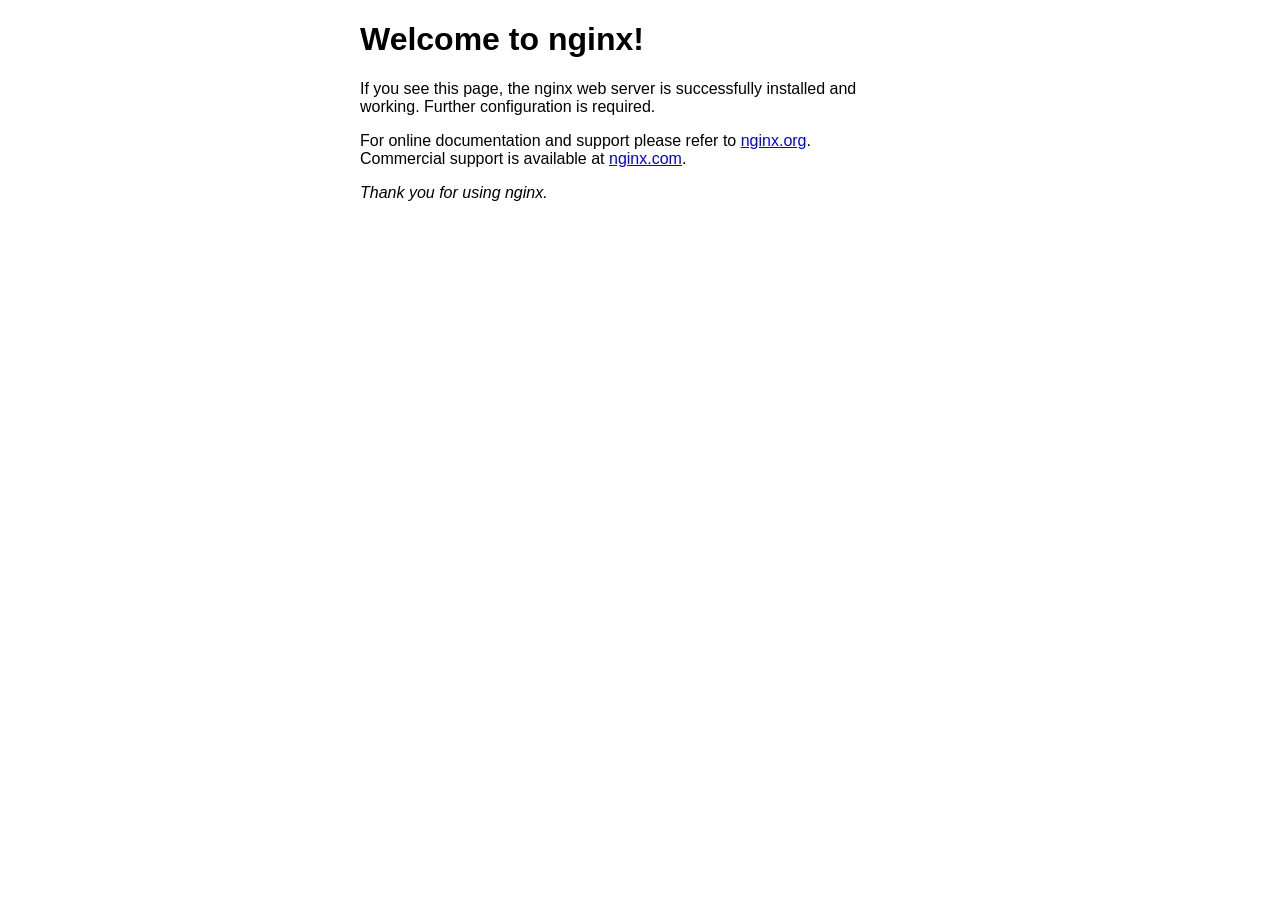
<file: index.html>
<!DOCTYPE html>
<html lang="en">

<head>
	<meta charset="UTF-8">
	<meta name="viewport" content="width=device-width, initial-scale=1.0">
	<title>Welcome to nginx!</title>
	<style>
		body {
			width: 35em;
			margin: 0 auto;
			font-family: Tahoma, Verdana, Arial, sans-serif;
		}
	</style>
</head>

<body>
	<h1>Welcome to nginx!</h1>
	<p>If you see this page, the nginx web server is successfully installed and
		working. Further configuration is required.</p>

	<p>For online documentation and support please refer to
		<a href="http://nginx.org/">nginx.org</a>.<br />
		Commercial support is available at
		<a href="http://nginx.com/">nginx.com</a>.
	</p>

	<p><em>Thank you for using nginx.</em></p>
</body>

</html>
</file>
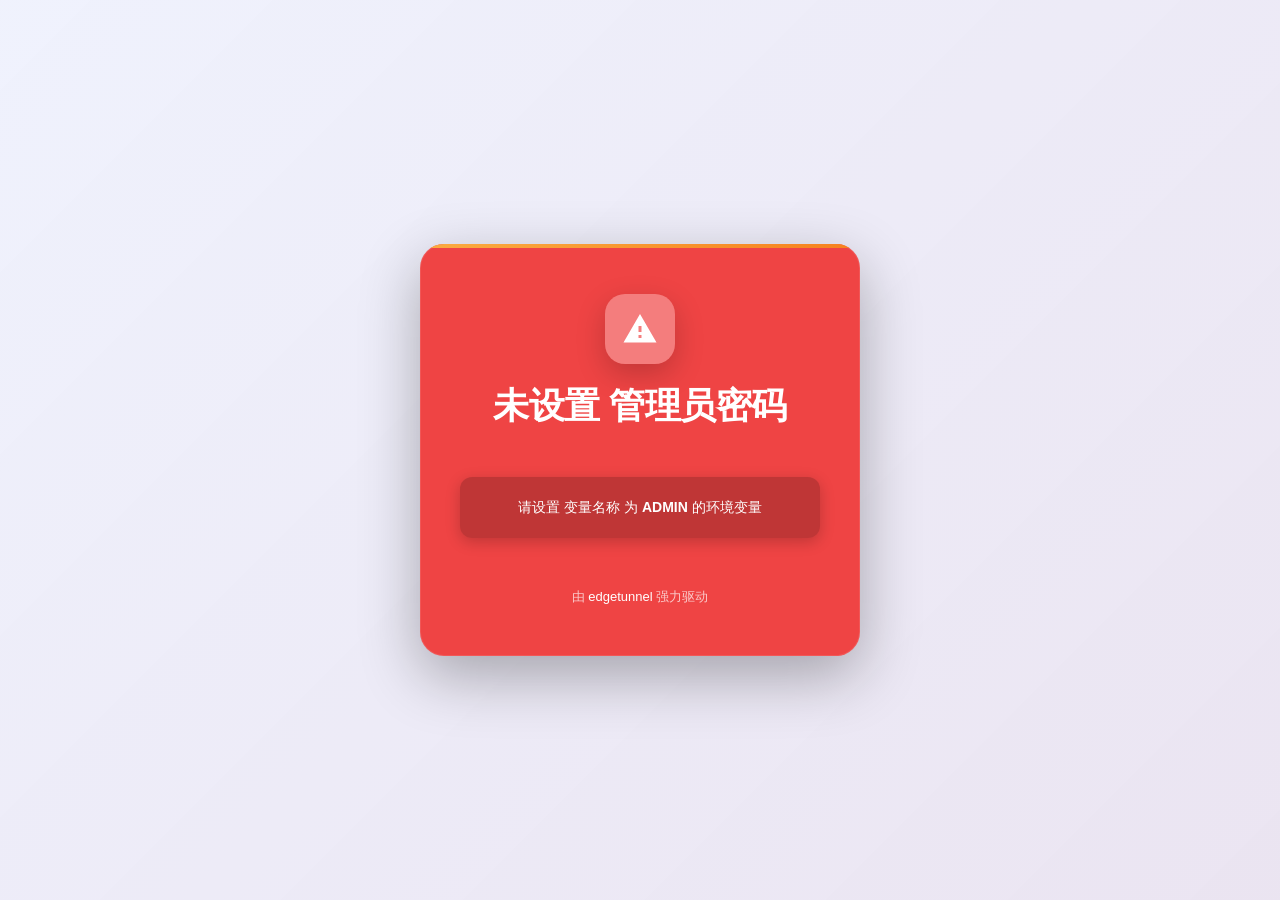
<file: noADMIN/index.html>
<!DOCTYPE html>
<html lang="zh-CN">

<head>
	<meta charset="UTF-8">
	<meta name="viewport" content="width=device-width,initial-scale=1">
	<meta name="robots" content="noindex, nofollow">
	<title>配置错误</title>
	<style>
		* {
			margin: 0;
			padding: 0;
			box-sizing: border-box
		}

		body {
			font-family: -apple-system, BlinkMacSystemFont, 'Segoe UI', Roboto, 'Helvetica Neue', Arial, sans-serif;
			overflow: hidden
		}

		/* 通用动画 */
		@keyframes blurOverlayAppear {
			0% {
				opacity: 0;
				-webkit-backdrop-filter: blur(0px);
				backdrop-filter: blur(0px);
			}

			100% {
				opacity: 1;
				-webkit-backdrop-filter: blur(12px);
				backdrop-filter: blur(12px);
			}
		}

		@keyframes containerAppear {
			0% {
				opacity: 0;
				transform: translateY(30px) scale(0.9)
			}

			100% {
				opacity: 1;
				transform: translateY(0) scale(1)
			}
		}

		@keyframes fadeIn {
			from {
				opacity: 0
			}

			to {
				opacity: 1
			}
		}

		@keyframes gradientShift {
			0% {
				background-position: 0 50%
			}

			50% {
				background-position: 100% 50%
			}

			100% {
				background-position: 0 50%
			}
		}

		/* 背景和遮罩层 */
		#background-iframe {
			position: fixed;
			top: 0;
			left: 0;
			width: 100%;
			height: 100%;
			border: 0;
			z-index: -3 !important
		}

		#blur-overlay {
			position: fixed;
			top: 0;
			left: 0;
			width: 100%;
			height: 100%;
			background: linear-gradient(135deg, rgba(102, 126, 234, 0.1) 0, rgba(118, 75, 162, 0.15) 100%);
			-webkit-backdrop-filter: blur(12px);
			backdrop-filter: blur(12px);
			z-index: -2 !important;
			animation: blurOverlayAppear 1.5s ease-out forwards .3s;
			pointer-events: none;
			opacity: 0
		}

		/* 通用容器包装器 */
		.page-wrapper {
			position: fixed;
			top: 0;
			left: 0;
			width: 100%;
			height: 100%;
			display: flex;
			justify-content: center;
			align-items: center;
			z-index: 1 !important;
			padding: 20px;
			overflow-y: auto
		}

		/* 通用卡片容器 */
		.card-container {
			background: #ef4444;
			-webkit-backdrop-filter: blur(20px);
			backdrop-filter: blur(20px);
			padding: 50px 40px;
			border-radius: 24px;
			box-shadow: 0 20px 60px rgba(0, 0, 0, 0.3), 0 0 0 1px rgba(255, 255, 255, 0.1) inset;
			width: 100%;
			animation: containerAppear 1s ease-out .8s backwards;
			position: relative;
			overflow: hidden
		}

		.card-container::before {
			content: '';
			position: absolute;
			top: 0;
			left: 0;
			right: 0;
			height: 4px;
			background: linear-gradient(90deg, #faab41 0, #f6821f 50%, #faab41 100%);
			background-size: 200% 100%;
			animation: gradientShift 3s ease infinite
		}

		/* 页面标题和图标 */
		.page-header {
			margin-bottom: 50px;
			text-align: center
		}

		.page-icon {
			width: 70px;
			height: 70px;
			margin: 0 auto 20px;
			background: rgba(255, 255, 255, 0.3);
			border-radius: 20px;
			display: flex;
			align-items: center;
			justify-content: center;
			box-shadow: 0 10px 30px rgba(0, 0, 0, 0.2);
			animation: fadeIn .8s ease-out 1s backwards
		}

		.page-icon svg {
			width: 36px;
			height: 36px;
			fill: white
		}

		.page-title {
			font-size: 36px;
			font-weight: 700;
			color: #fff;
			margin: 0 0 16px;
			line-height: 1.2;
			letter-spacing: -0.5px
		}

		/* 表单样式 */
		/* 按钮样式 */
		.btn {
			padding: 16px 20px;
			border: 0;
			border-radius: 12px;
			font-size: 16px;
			font-weight: 600;
			cursor: pointer;
			transition: all .3s ease;
			box-sizing: border-box;
			-webkit-appearance: none;
			appearance: none;
			letter-spacing: .5px;
			position: relative;
			overflow: hidden
		}

		.btn-primary {
			background: linear-gradient(135deg, #faab41 0, #f6821f 100%);
			color: #fff;
			box-shadow: 0 4px 15px rgba(102, 126, 234, 0.4)
		}

		.btn-primary::before {
			content: '';
			position: absolute;
			top: 0;
			left: -100%;
			width: 100%;
			height: 100%;
			background: linear-gradient(90deg, transparent, rgba(255, 255, 255, 0.3), transparent);
			transition: left .5s ease
		}

		.btn-primary:hover::before {
			left: 100%
		}

		.btn-primary:hover {
			transform: translateY(-2px);
			box-shadow: 0 6px 25px rgba(102, 126, 234, 0.5)
		}

		.btn-primary:active {
			transform: translateY(0);
			box-shadow: 0 2px 10px rgba(102, 126, 234, 0.4)
		}

		.btn:disabled {
			opacity: 0.5;
			cursor: not-allowed;
			pointer-events: none
		}

		/* 页脚提示 */
		.footer-hint {
			margin-top: 50px;
			font-size: 13px;
			color: rgba(255, 255, 255, 0.7);
			animation: fadeIn 1s ease-out 1.5s backwards;
			text-align: center
		}

		.footer-hint a {
			color: #fff;
			text-decoration: none;
			font-weight: 500;
			transition: color .3s ease
		}

		.footer-hint a:hover {
			color: #fff
		}

		/* 模态框 */
		/* 响应式设计 - 平板 */
		@media(max-width:768px) {
			.page-wrapper {
				padding: 20px 16px;
				padding-top: 20px;
				padding-bottom: 20px;
				justify-content: flex-start;
				align-items: center
			}

			.card-container {
				padding: 40px 28px;
				border-radius: 20px;
				max-width: 100%;
				margin-top: auto;
				margin-bottom: auto
			}

			.page-icon {
				width: 60px;
				height: 60px;
				border-radius: 16px;
				margin-bottom: 16px
			}

			.page-form {
				margin-top: 28px
			}

			.form-group {
				margin-bottom: 20px
			}

			.form-group input {
				padding: 14px;
				font-size: 16px;
				border-radius: 10px
			}

			.form-group input.with-icon {
				padding-left: 44px
			}

			.input-icon {
				left: 14px;
				width: 18px;
				height: 18px
			}

			.btn {
				padding: 15px 20px;
				font-size: 15px;
				border-radius: 10px
			}

			.footer-hint {
				margin-top: 24px;
				font-size: 12px
			}
		}

		/* 响应式设计 - 手机 */
		@media(max-width:480px) {
			.page-wrapper {
				padding: 12px;
				justify-content: flex-start;
				align-items: center
			}

			.card-container {
				padding: 35px 24px;
				border-radius: 18px;
				margin-top: auto;
				margin-bottom: auto
			}

			.page-icon {
				width: 55px;
				height: 55px;
				border-radius: 14px
			}

			.page-icon svg {
				width: 28px;
				height: 28px
			}

			.page-title {
				font-size: 24px
			}
		}

		/* 响应式设计 - 横屏 */
		@media(max-height:600px) and (orientation:landscape) {
			.page-wrapper {
				padding: 20px;
				justify-content: flex-start;
				align-items: center
			}

			.card-container {
				padding: 30px 35px;
				margin-top: auto;
				margin-bottom: auto
			}

			.page-icon {
				width: 50px;
				height: 50px;
				margin-bottom: 12px
			}

			.page-icon svg {
				width: 26px;
				height: 26px
			}

			.page-title {
				font-size: 22px;
				margin-bottom: 8px
			}

			.page-form {
				margin-top: 20px
			}

			.form-group {
				margin-bottom: 16px
			}

			.footer-hint {
				margin-top: 16px
			}
		}

		.card-container {
			max-width: 440px;
			text-align: center
		}

		/* 错误消息样式 */
		@keyframes fadeInError {
			from {
				opacity: 0;
				transform: translateY(-10px)
			}

			to {
				opacity: 1;
				transform: translateY(0)
			}
		}

		/* 错误消息副文本 */
		.error-sub {
			display: block;
			margin-top: 24px;
			padding: 20px 24px;
			border-radius: 12px;
			background: rgba(0, 0, 0, 0.2);
			color: #fff;
			font-size: 14px;
			font-weight: 500;
			line-height: 1.5;
			box-shadow: 0 4px 15px rgba(0, 0, 0, 0.2);
			animation: fadeInError 0.3s ease-out;
		}

		.error-sub strong {
			color: #fff;
			font-weight: 700;
		}
	</style>
</head>

<body>
	<!-- 毛玻璃效果遮盖层 -->
	<div id="blur-overlay"></div>

	<!-- 登录框容器 -->
	<div class="page-wrapper">
		<div class="card-container">
			<div class="page-header">
				<div class="page-icon">
					<svg viewBox="0 0 24 24" xmlns="http://www.w3.org/2000/svg">
						<path d="M1 21h22L12 2 1 21zm12-3h-2v-2h2v2zm0-4h-2v-4h2v4z" />
					</svg>
				</div>
				<h1 class="page-title">未设置 管理员密码</h1>
			</div>
			<span class="error-sub">请设置 变量名称 为 <strong>ADMIN</strong> 的环境变量</span>
			<div class="footer-hint">
				由 <a href="https://github.com/cmliu/edgetunnel" target="_blank" rel="noopener">edgetunnel</a> 强力驱动
			</div>
		</div>
	</div>
</body>

</html>
</file>
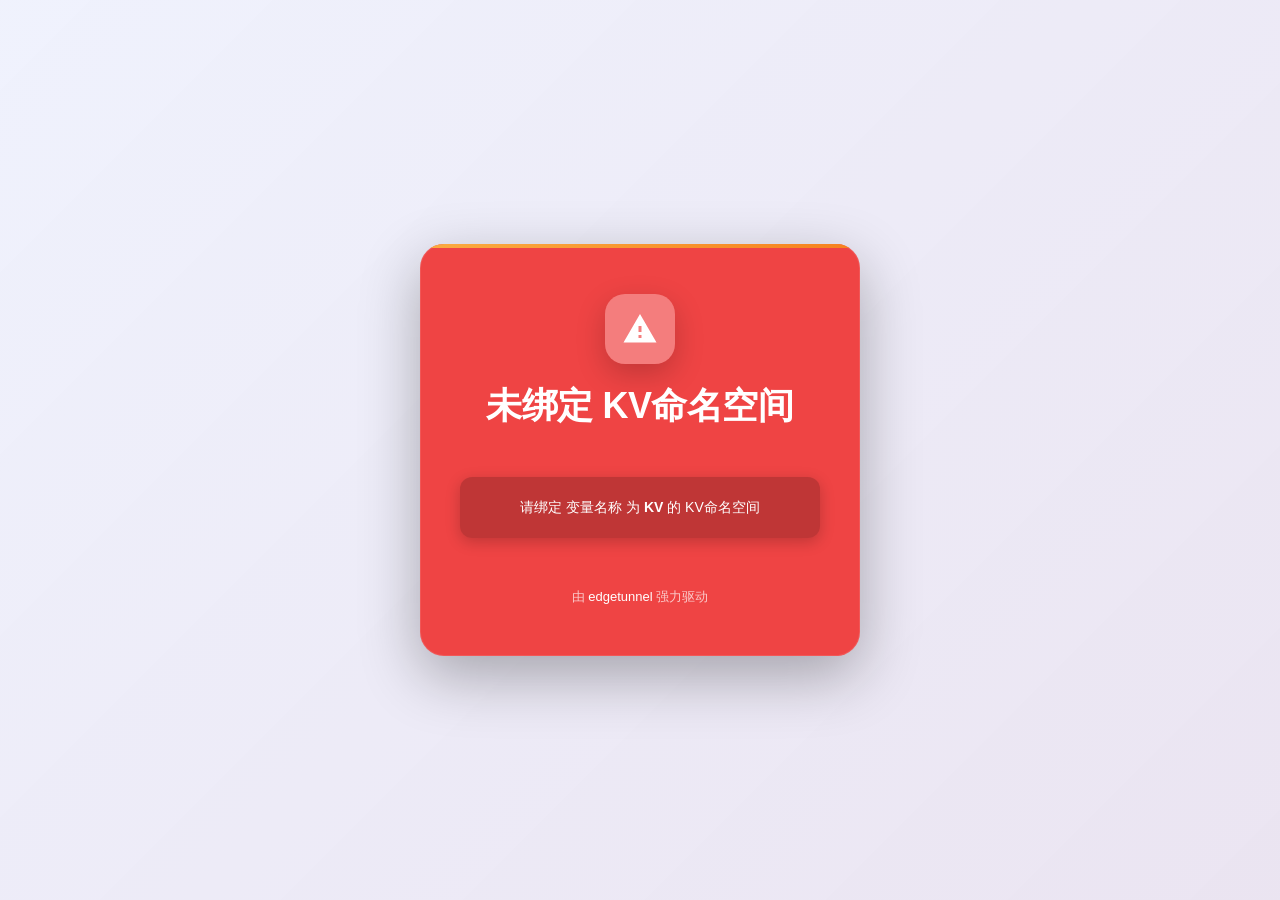
<file: noKV/index.html>
<!DOCTYPE html>
<html lang="zh-CN">

<head>
    <meta charset="UTF-8">
    <meta name="viewport" content="width=device-width,initial-scale=1">
    <meta name="robots" content="noindex, nofollow">
    <title>配置错误</title>
    <style>
        * {
            margin: 0;
            padding: 0;
            box-sizing: border-box
        }

        body {
            font-family: -apple-system, BlinkMacSystemFont, 'Segoe UI', Roboto, 'Helvetica Neue', Arial, sans-serif;
            overflow: hidden
        }

        /* 通用动画 */
        @keyframes blurOverlayAppear {
            0% {
                opacity: 0;
                -webkit-backdrop-filter: blur(0px);
                backdrop-filter: blur(0px);
            }

            100% {
                opacity: 1;
                -webkit-backdrop-filter: blur(12px);
                backdrop-filter: blur(12px);
            }
        }

        @keyframes containerAppear {
            0% {
                opacity: 0;
                transform: translateY(30px) scale(0.9)
            }

            100% {
                opacity: 1;
                transform: translateY(0) scale(1)
            }
        }

        @keyframes fadeIn {
            from {
                opacity: 0
            }

            to {
                opacity: 1
            }
        }

        @keyframes gradientShift {
            0% {
                background-position: 0 50%
            }

            50% {
                background-position: 100% 50%
            }

            100% {
                background-position: 0 50%
            }
        }

        /* 背景和遮罩层 */
        #background-iframe {
            position: fixed;
            top: 0;
            left: 0;
            width: 100%;
            height: 100%;
            border: 0;
            z-index: -3 !important
        }

        #blur-overlay {
            position: fixed;
            top: 0;
            left: 0;
            width: 100%;
            height: 100%;
            background: linear-gradient(135deg, rgba(102, 126, 234, 0.1) 0, rgba(118, 75, 162, 0.15) 100%);
            -webkit-backdrop-filter: blur(12px);
            backdrop-filter: blur(12px);
            z-index: -2 !important;
            animation: blurOverlayAppear 1.5s ease-out forwards .3s;
            pointer-events: none;
            opacity: 0
        }

        /* 通用容器包装器 */
        .page-wrapper {
            position: fixed;
            top: 0;
            left: 0;
            width: 100%;
            height: 100%;
            display: flex;
            justify-content: center;
            align-items: center;
            z-index: 1 !important;
            padding: 20px;
            overflow-y: auto
        }

        /* 通用卡片容器 */
        .card-container {
            background: #ef4444;
            -webkit-backdrop-filter: blur(20px);
            backdrop-filter: blur(20px);
            padding: 50px 40px;
            border-radius: 24px;
            box-shadow: 0 20px 60px rgba(0, 0, 0, 0.3), 0 0 0 1px rgba(255, 255, 255, 0.1) inset;
            width: 100%;
            animation: containerAppear 1s ease-out .8s backwards;
            position: relative;
            overflow: hidden
        }

        .card-container::before {
            content: '';
            position: absolute;
            top: 0;
            left: 0;
            right: 0;
            height: 4px;
            background: linear-gradient(90deg, #faab41 0, #f6821f 50%, #faab41 100%);
            background-size: 200% 100%;
            animation: gradientShift 3s ease infinite
        }

        /* 页面标题和图标 */
        .page-header {
            margin-bottom: 50px;
            text-align: center
        }

        .page-icon {
            width: 70px;
            height: 70px;
            margin: 0 auto 20px;
            background: rgba(255, 255, 255, 0.3);
            border-radius: 20px;
            display: flex;
            align-items: center;
            justify-content: center;
            box-shadow: 0 10px 30px rgba(0, 0, 0, 0.2);
            animation: fadeIn .8s ease-out 1s backwards
        }

        .page-icon svg {
            width: 36px;
            height: 36px;
            fill: white
        }

        .page-title {
            font-size: 36px;
            font-weight: 700;
            color: #fff;
            margin: 0 0 16px;
            line-height: 1.2;
            letter-spacing: -0.5px
        }

        /* 表单样式 */
        /* 按钮样式 */
        .btn {
            padding: 16px 20px;
            border: 0;
            border-radius: 12px;
            font-size: 16px;
            font-weight: 600;
            cursor: pointer;
            transition: all .3s ease;
            box-sizing: border-box;
            -webkit-appearance: none;
            appearance: none;
            letter-spacing: .5px;
            position: relative;
            overflow: hidden
        }

        .btn-primary {
            background: linear-gradient(135deg, #faab41 0, #f6821f 100%);
            color: #fff;
            box-shadow: 0 4px 15px rgba(102, 126, 234, 0.4)
        }

        .btn-primary::before {
            content: '';
            position: absolute;
            top: 0;
            left: -100%;
            width: 100%;
            height: 100%;
            background: linear-gradient(90deg, transparent, rgba(255, 255, 255, 0.3), transparent);
            transition: left .5s ease
        }

        .btn-primary:hover::before {
            left: 100%
        }

        .btn-primary:hover {
            transform: translateY(-2px);
            box-shadow: 0 6px 25px rgba(102, 126, 234, 0.5)
        }

        .btn-primary:active {
            transform: translateY(0);
            box-shadow: 0 2px 10px rgba(102, 126, 234, 0.4)
        }

        .btn:disabled {
            opacity: 0.5;
            cursor: not-allowed;
            pointer-events: none
        }

        /* 页脚提示 */
        .footer-hint {
            margin-top: 50px;
            font-size: 13px;
            color: rgba(255, 255, 255, 0.7);
            animation: fadeIn 1s ease-out 1.5s backwards;
            text-align: center
        }

        .footer-hint a {
            color: #fff;
            text-decoration: none;
            font-weight: 500;
            transition: color .3s ease
        }

        .footer-hint a:hover {
            color: #fff
        }

        /* 模态框 */
        /* 响应式设计 - 平板 */
        @media(max-width:768px) {
            .page-wrapper {
                padding: 20px 16px;
                padding-top: 20px;
                padding-bottom: 20px;
                justify-content: flex-start;
                align-items: center
            }

            .card-container {
                padding: 40px 28px;
                border-radius: 20px;
                max-width: 100%;
                margin-top: auto;
                margin-bottom: auto
            }

            .page-icon {
                width: 60px;
                height: 60px;
                border-radius: 16px;
                margin-bottom: 16px
            }

            .page-form {
                margin-top: 28px
            }

            .form-group {
                margin-bottom: 20px
            }

            .form-group input {
                padding: 14px;
                font-size: 16px;
                border-radius: 10px
            }

            .form-group input.with-icon {
                padding-left: 44px
            }

            .input-icon {
                left: 14px;
                width: 18px;
                height: 18px
            }

            .btn {
                padding: 15px 20px;
                font-size: 15px;
                border-radius: 10px
            }

            .footer-hint {
                margin-top: 24px;
                font-size: 12px
            }
        }

        /* 响应式设计 - 手机 */
        @media(max-width:480px) {
            .page-wrapper {
                padding: 12px;
                justify-content: flex-start;
                align-items: center
            }

            .card-container {
                padding: 35px 24px;
                border-radius: 18px;
                margin-top: auto;
                margin-bottom: auto
            }

            .page-icon {
                width: 55px;
                height: 55px;
                border-radius: 14px
            }

            .page-icon svg {
                width: 28px;
                height: 28px
            }

            .page-title {
                font-size: 24px
            }
        }

        /* 响应式设计 - 横屏 */
        @media(max-height:600px) and (orientation:landscape) {
            .page-wrapper {
                padding: 20px;
                justify-content: flex-start;
                align-items: center
            }

            .card-container {
                padding: 30px 35px;
                margin-top: auto;
                margin-bottom: auto
            }

            .page-icon {
                width: 50px;
                height: 50px;
                margin-bottom: 12px
            }

            .page-icon svg {
                width: 26px;
                height: 26px
            }

            .page-title {
                font-size: 22px;
                margin-bottom: 8px
            }

            .page-form {
                margin-top: 20px
            }

            .form-group {
                margin-bottom: 16px
            }

            .footer-hint {
                margin-top: 16px
            }
        }

        .card-container {
            max-width: 440px;
            text-align: center
        }

        /* 错误消息样式 */
        @keyframes fadeInError {
            from {
                opacity: 0;
                transform: translateY(-10px)
            }

            to {
                opacity: 1;
                transform: translateY(0)
            }
        }

        /* 错误消息副文本 */
        .error-sub {
            display: block;
            margin-top: 24px;
            padding: 20px 24px;
            border-radius: 12px;
            background: rgba(0, 0, 0, 0.2);
            color: #fff;
            font-size: 14px;
            font-weight: 500;
            line-height: 1.5;
            box-shadow: 0 4px 15px rgba(0, 0, 0, 0.2);
            animation: fadeInError 0.3s ease-out;
        }

        .error-sub strong {
            color: #fff;
            font-weight: 700;
        }
    </style>
</head>

<body>
    <!-- 毛玻璃效果遮盖层 -->
    <div id="blur-overlay"></div>

    <!-- 登录框容器 -->
    <div class="page-wrapper">
        <div class="card-container">
            <div class="page-header">
                <div class="page-icon">
                    <svg viewBox="0 0 24 24" xmlns="http://www.w3.org/2000/svg">
                        <path d="M1 21h22L12 2 1 21zm12-3h-2v-2h2v2zm0-4h-2v-4h2v4z" />
                    </svg>
                </div>
                <h1 class="page-title">未绑定 KV命名空间</h1>
            </div>
            <span class="error-sub">请绑定 变量名称 为 <strong>KV</strong> 的 KV命名空间</span>
            <div class="footer-hint">
                由 <a href="https://github.com/cmliu/edgetunnel" target="_blank" rel="noopener">edgetunnel</a> 强力驱动
            </div>
        </div>
    </div>
</body>

</html>
</file>
